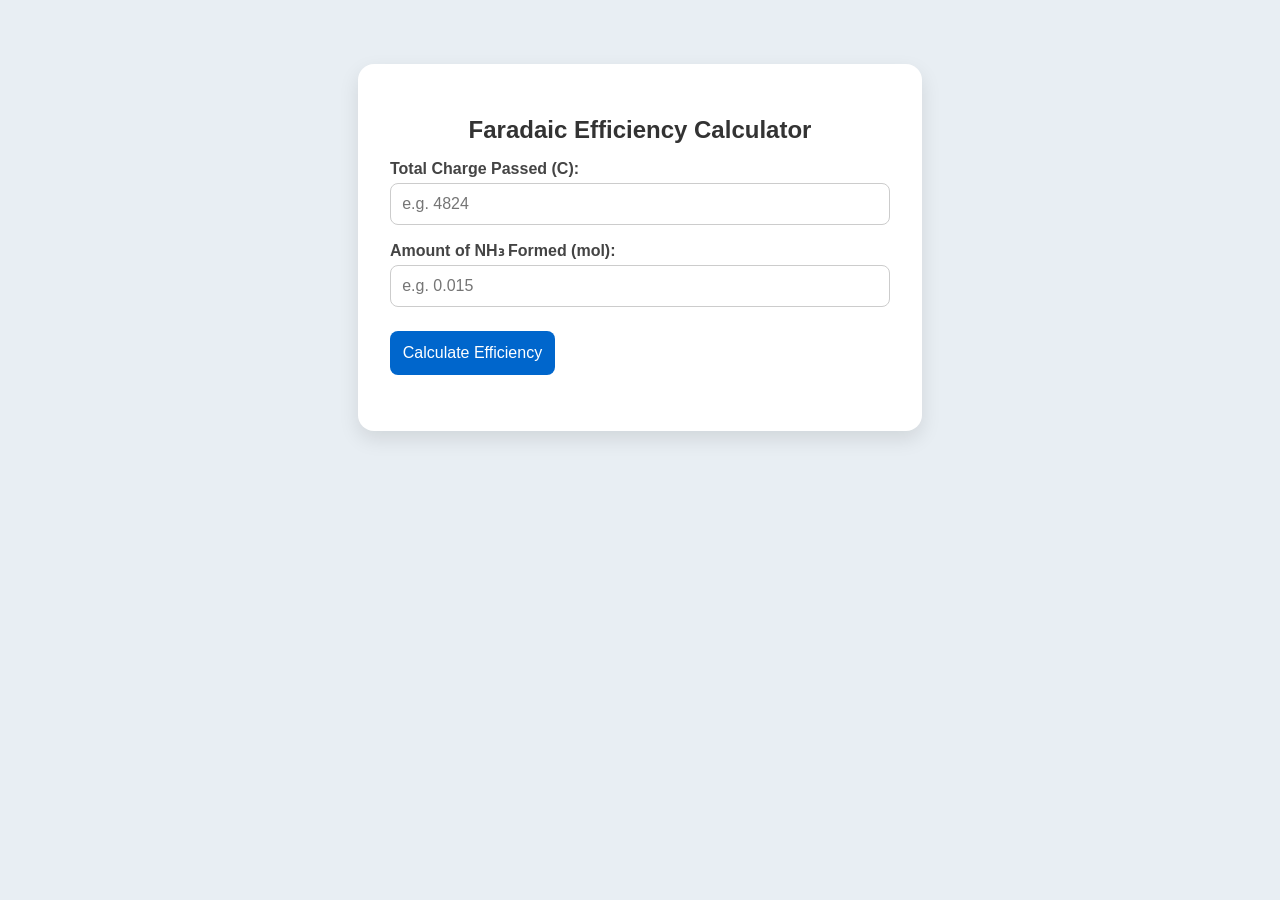
<file: index.html>
<!DOCTYPE html>
<html lang="en">
<head>
  <meta charset="UTF-8">
  <title>Faradaic Efficiency Calculator</title>
  <meta name="google-site-verification" content="NwjxIzcaRkeKow5WCdHtoqFO7HcXUmtPGs29EhKFvRk" />
  <link rel="stylesheet" href="style.css">
</head>
<body>

  <div class="container">
    <h2>Faradaic Efficiency Calculator</h2>

    <label>Total Charge Passed (C):</label>
    <input type="number" id="charge" placeholder="e.g. 4824">

    <label>Amount of NH₃ Formed (mol):</label>
    <input type="number" id="ammonia" placeholder="e.g. 0.015">

    <button onclick="calculateFE()">Calculate Efficiency</button>

    <div id="result"></div>
  </div>

  <script src="script.js"></script>
</body>

</html>
</file>
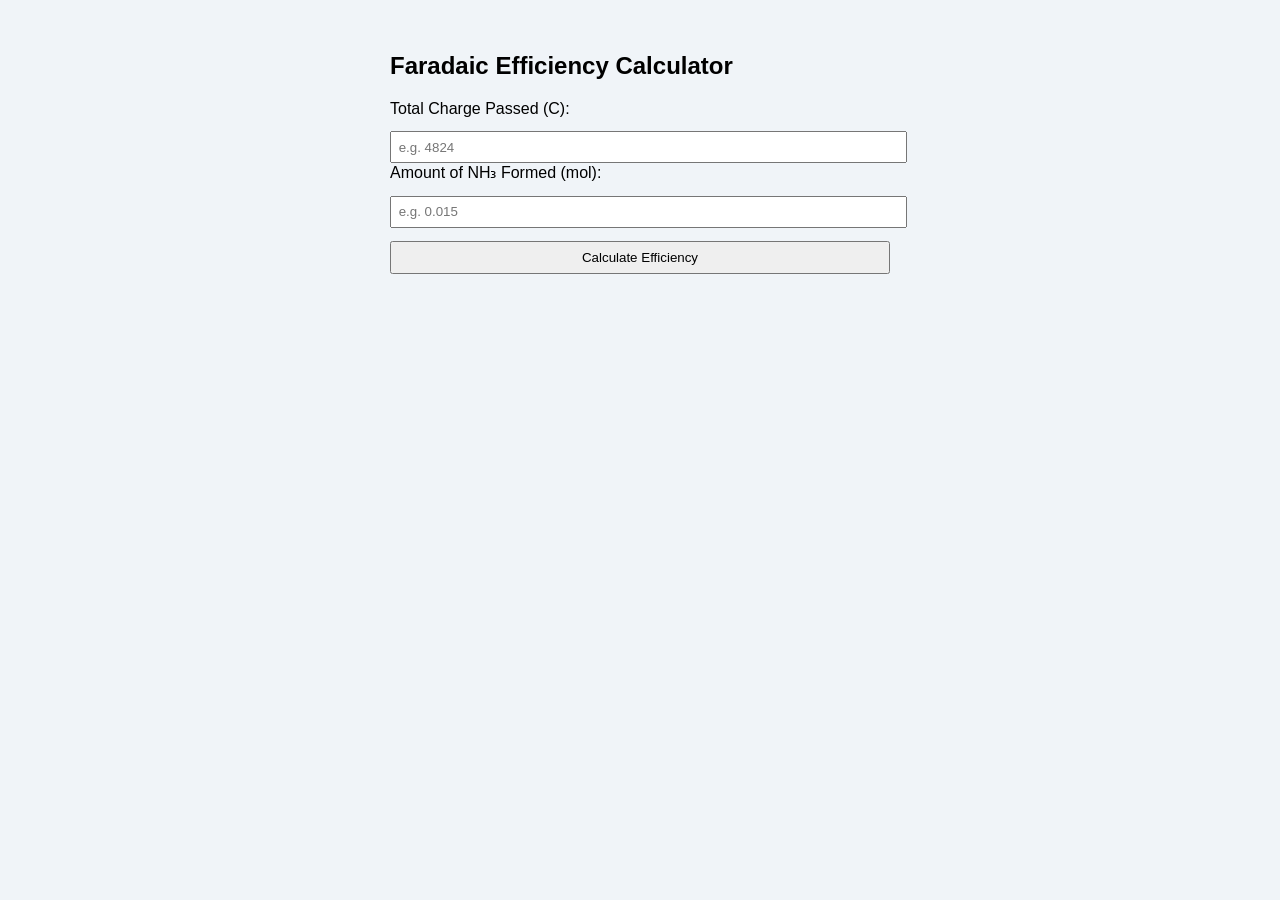
<file: app.html>
<!DOCTYPE html>
<html lang="en">
<head>
  <meta charset="UTF-8">
  <title>Faradaic Efficiency Calculator</title>
  <style>
    body {
      font-family: sans-serif;
      padding: 2em;
      background: #f0f4f8;
      max-width: 500px;
      margin: auto;
    }
    input, button {
      padding: 0.5em;
      margin-top: 1em;
      width: 100%;
    }
    #result {
      margin-top: 1em;
      font-weight: bold;
    }
  </style>
</head>
<body>

  <h2>Faradaic Efficiency Calculator</h2>

  <label>Total Charge Passed (C):</label>
  <input type="number" id="charge" placeholder="e.g. 4824">

  <label>Amount of NH₃ Formed (mol):</label>
  <input type="number" id="ammonia" placeholder="e.g. 0.015">

  <button onclick="calculateFE()">Calculate Efficiency</button>

  <div id="result"></div>

  <script>
    function calculateFE() {
      const F = 96485; // Faraday's constant
      const Q = parseFloat(document.getElementById("charge").value);
      const n = parseFloat(document.getElementById("ammonia").value);

      if (isNaN(Q) || isNaN(n) || Q <= 0 || n < 0) {
        document.getElementById("result").innerText = "Please enter valid values.";
        return;
      }

      const efficiency = (3 * F * n / Q) * 100;
      document.getElementById("result").innerText = 
        `Faradaic Efficiency: ${efficiency.toFixed(2)}%`;
    }
  </script>

</body>
</html>
</file>
<file: style.css>
/* Overall layout and body style */
body {
  font-family: 'Segoe UI', sans-serif;
  background: #e8eef3;
  margin: 0;
  padding: 0;
  display: flex;
  justify-content: center;
  align-items: start;
  min-height: 100vh;
}

/* Container "card" */
.container {
  background: white;
  border-radius: 16px;
  padding: 2rem;
  margin-top: 4rem;
  max-width: 500px;
  width: 90%;
  box-shadow: 0 8px 20px rgba(0, 0, 0, 0.1);
}

/* Title */
h2 {
  margin-bottom: 1rem;
  color: #333;
  text-align: center;
}

/* Labels and inputs */
label {
  display: block;
  margin-top: 1rem;
  font-weight: 600;
  color: #444;
}

input {
  width: 100%;
  padding: 0.7rem;
  margin-top: 0.3rem;
  border-radius: 8px;
  border: 1px solid #ccc;
  font-size: 1rem;
  box-sizing: border-box;
}

/* Button */
button {
  margin-top: 1.5rem;
  padding: 0.8rem;
  background-color: #0066cc;
  color: white;
  border: none;
  border-radius: 8px;
  font-size: 1rem;
  cursor: pointer;
  transition: background-color 0.2s;
}

button:hover {
  background-color: #004d99;
}

/* Result styling */
#result {
  margin-top: 1.5rem;
  font-weight: bold;
  font-size: 1.1rem;
  color: #2c3e50;
  text-align: center;
}
</file>
